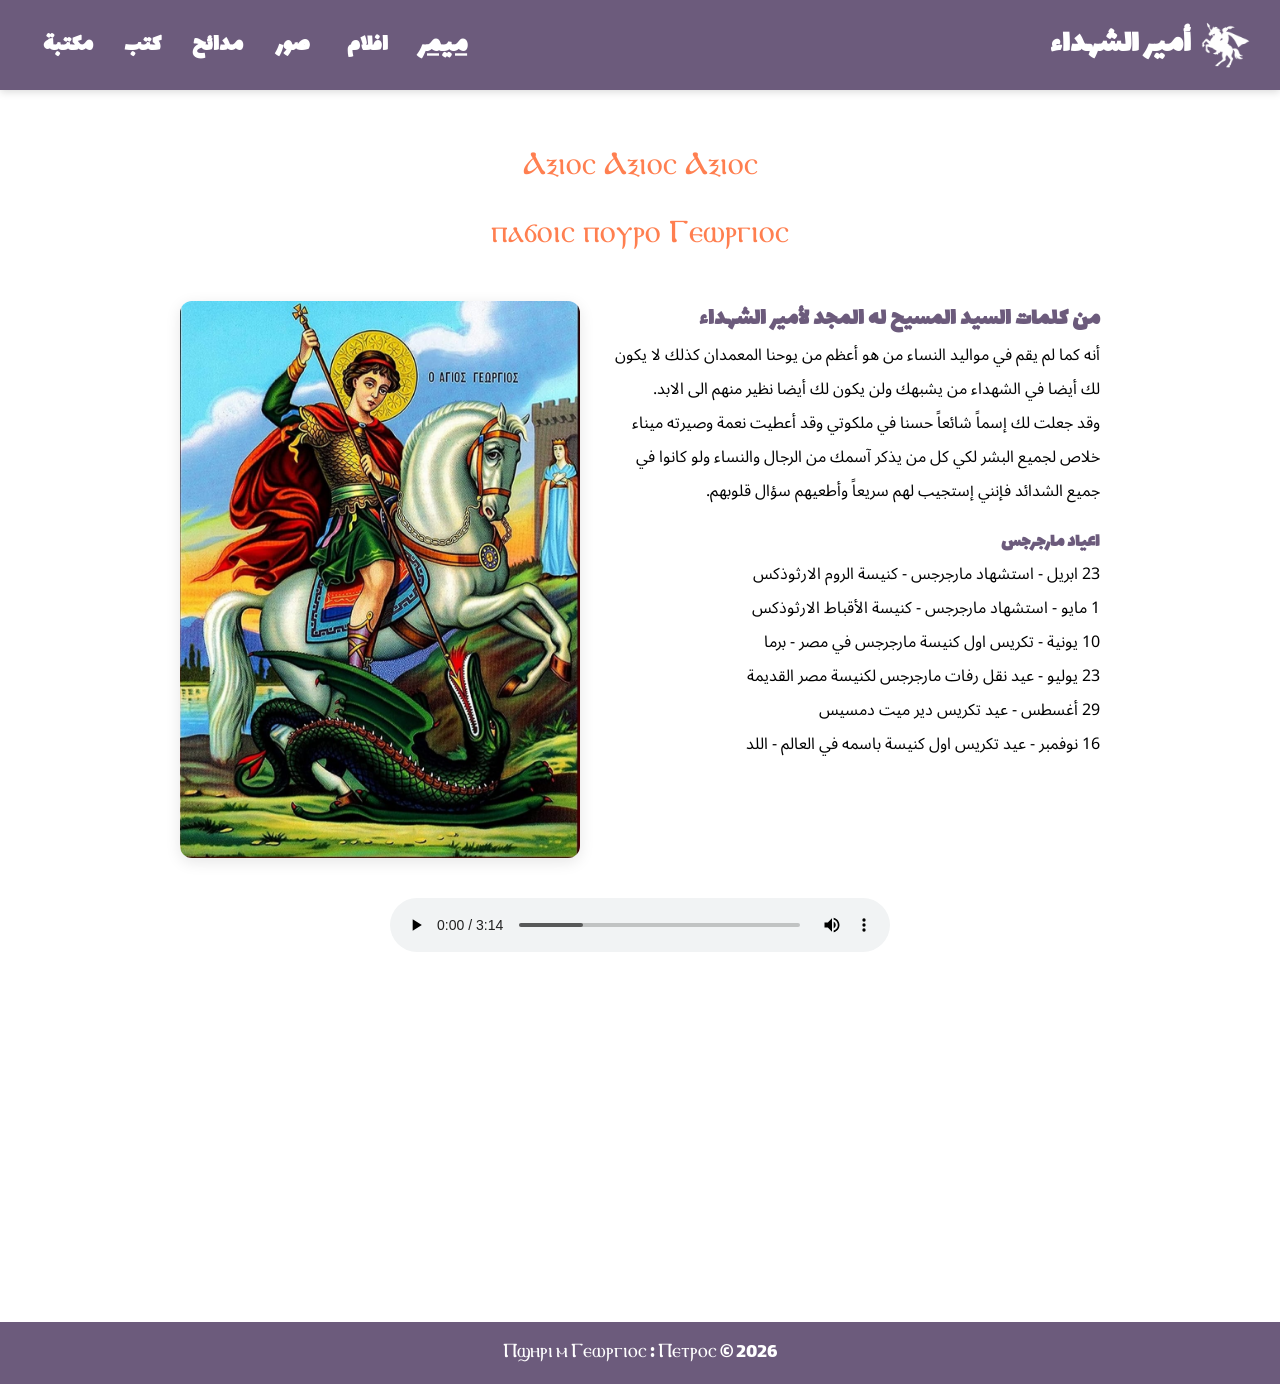
<file: index.html>
<!DOCTYPE html>
<html lang="en" dir="rtl">
  <head>
    <meta charset="UTF-8" />
    <link rel="shortcut icon" href="assets/fav-icon.png" type="image/x-icon">
    <link rel="stylesheet" href="assets/css/style.css" />
    <meta name="viewport" content="width=device-width, initial-scale=1.0" />
    <title>ميمر: أمير الشهداء العظيم</title>
  </head>
  <body>
    <nav>
      <div>
        <img src="assets/logo.png" alt="St. George Logo" />
        <h1>أمير الشهداء</h1>
      </div>
      <input type="checkbox" id="menu-toggle" class="menu-toggle" />
      <label for="menu-toggle" class="menu-icon">
        <span class="navicon"></span>
      </label>
      <ul class="menu">
        <li><h2><a href="index.html" class="active">ميمر</a></h2></li>
        <li><h2><a href="films.html">افلام</a></h2></li>
        <li><h2><a href="gallery.html">صور</a></h2></li>
        <li><h2><a href="melodies.html">مدائح</a></h2></li>
        <li><h2><a href="books.html">كتب</a></h2></li>
        <li><h2><a href="downloads.html">مكتبة</a></h2></li>
      </ul>
    </nav>
    <section class="lead">
      <p>Ⲁⲝⲓⲟⲥ Ⲁⲝⲓⲟⲥ Ⲁⲝⲓⲟⲥ</p>
      <p>ⲡⲁϭⲟⲓⲥ ⲡⲟⲩⲣⲟ Ⲅⲉⲱⲣⲅⲓⲟⲥ</p>
    </section>
    <main>
      <section class="hero">
        <div>
          <h2>من كلمات السيد المسيح له المجد لأمير الشهداء</h2>
          <p>أنه كما لم يقم في مواليد النساء من هو أعظم من يوحنا المعمدان كذلك لا يكون لك أيضا في الشهداء من يشبهك ولن يكون لك أيضا نظير منهم الى الابد.</p>
          <p>وقد جعلت لك إسماً شائعاً حسنا في ملكوتي وقد أعطيت نعمة وصيرته ميناء خلاص لجميع البشر لكي كل من يذكر آسمك من الرجال والنساء ولو كانوا في جميع الشدائد فإنني إستجيب لهم سريعاً وأطعيهم سؤال قلوبهم.</p>
          <h3>اعياد مارجرجس</h3>
          <p>23 ابريل - استشهاد مارجرجس - كنيسة الروم الارثوذكس</p>
          <p>1 مايو - استشهاد مارجرجس - كنيسة الأقباط الارثوذكس</p>
          <p>10 يونية - تكريس اول كنيسة مارجرجس في مصر - برما</p>
          <p>23 يوليو - عيد نقل رفات مارجرجس لكنيسة مصر القديمة</p>
          <p>29 أغسطس - عيد تكريس دير ميت دمسيس</p>
          <p>16 نوفمبر - عيد تكريس اول كنيسة باسمه في العالم - اللد</p>
        </div>
        <img src="assets/St-George.jpg" alt="st. George Icon">
        <div>
          <audio src="assets/soundtrack.mp3" width="500px" controls autoplay></audio>
        </div>
      </section>
      <!-- <section class="story">
        <h3>ميمر امير الشهداء - كتاب</h3>
        <p>ولد سنة 240م بكبادوكيا</p>
        <p>باسم: الأمير: جاورجيوس انسطاسيوس يوحنا</p>
      </section> -->
    </main>

    <div style="margin-top: 350px"></div>

    <footer>
      <p>Ⲡϣⲏⲣⲓ ⲙ Ⲅⲉⲱⲣⲅⲓⲟⲥ : Ⲡⲉⲧⲣⲟⲥ © 2026</p>
    </footer>

    
  </body>
</html>
</file>
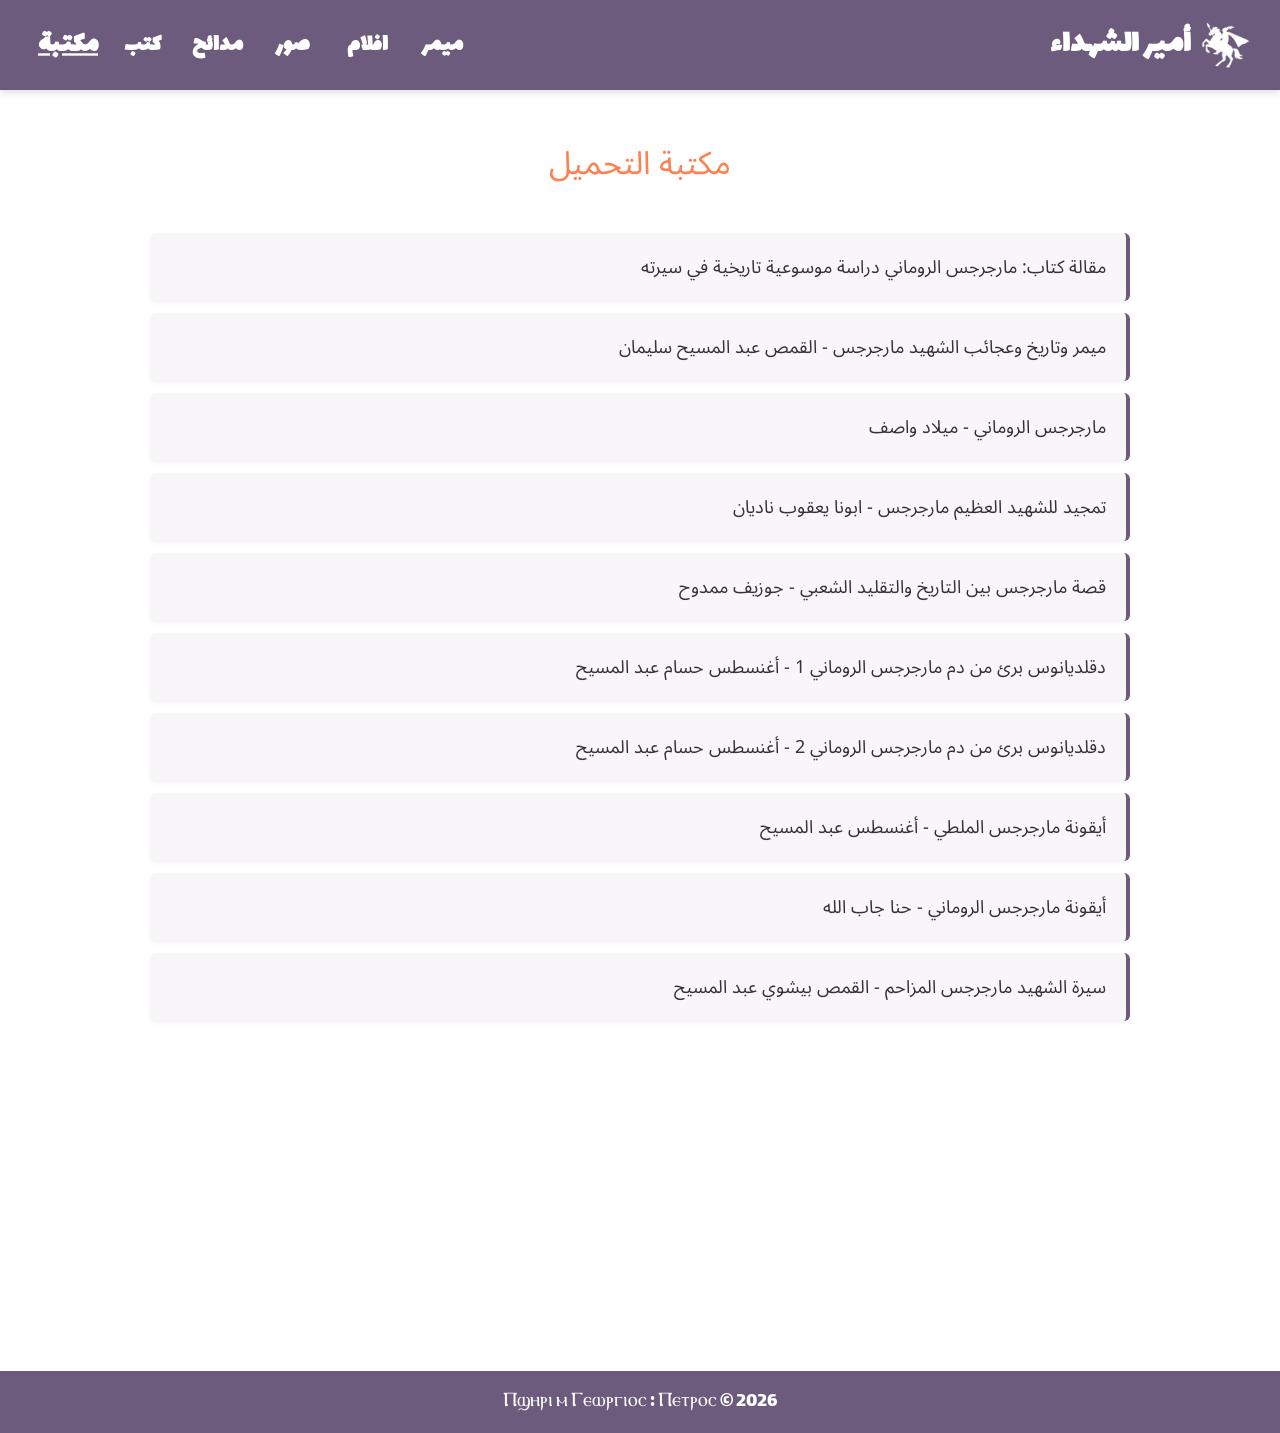
<file: downloads.html>
<!DOCTYPE html>
<html lang="en" dir="rtl">
  <head>
    <meta charset="UTF-8" />
    <link rel="shortcut icon" href="assets/fav-icon.png" type="image/x-icon">
    <link rel="stylesheet" href="assets/css/style.css" />
    <meta name="viewport" content="width=device-width, initial-scale=1.0" />
    <title>مكتبة التحميل</title>
  </head>
  <body>
    <nav>
      <div>
        <img src="assets/logo.png" alt="St. George Logo" />
        <h1>أمير الشهداء</h1>
      </div>
      <input type="checkbox" id="menu-toggle" class="menu-toggle" />
      <label for="menu-toggle" class="menu-icon">
        <span class="navicon"></span>
      </label>
      <ul class="menu">
        <li><h2><a href="index.html">ميمر</a></h2></li>
        <li><h2><a href="films.html">افلام</a></h2></li>
        <li><h2><a href="gallery.html">صور</a></h2></li>
        <li><h2><a href="melodies.html">مدائح</a></h2></li>
        <li><h2><a href="books.html">كتب</a></h2></li>
        <li><h2><a href="downloads.html" class="active">مكتبة</a></h2></li>
      </ul>
    </nav>
    <section class="lead">
      <p>مكتبة التحميل</p>
    </section>
    <main>
      <section class="downloads-container">
        <a href="assets/downloads/مقالة_كتاب_مارجرجس_الروماني_دراسة_موسوعية_تاريخية_في_سيرته.pdf" target="_blank">مقالة كتاب: مارجرجس الروماني دراسة موسوعية تاريخية في سيرته</a>
        <a href="assets/downloads/ميمر_وتاريخ_وعجائب_الشهيد_مارجرجس-القمص_عبدالمسيح_سليمان.pdf" target="_blank">ميمر وتاريخ وعجائب الشهيد مارجرجس - القمص عبد المسيح سليمان</a>
        <a href="assets/downloads/مارجرجس_الروماني-ميلاد_واصف.pdf" target="_blank">مارجرجس الروماني - ميلاد واصف</a>
        <a href="assets/downloads/تمجيد_للشهيد_العظيم_مارجرجس-يعقوب_ناديان.pdf" target="_blank">تمجيد للشهيد العظيم مارجرجس - ابونا يعقوب ناديان</a>
        <a href="assets/downloads/قصة_مارجرجس_بين_التاريخ_والتقليد_الشعبي-جوزيف_ممدوح.pdf" target="_blank">قصة مارجرجس بين التاريخ والتقليد الشعبي - جوزيف ممدوح</a>
        <a href="assets/downloads/دقلديانوس_برئ_من_دم_مارجرجس_الروماني1-أغنسطس_حسام_عبدالمسيح.pdf" target="_blank">دقلديانوس برئ من دم مارجرجس الروماني 1 - أغنسطس حسام عبد المسيح</a>
        <a href="assets/downloads/دقلديانوس_برئ_من_دم_مارجرجس_الروماني2-أغنسطس_حسام_عبدالمسيح.pdf" target="_blank">دقلديانوس برئ من دم مارجرجس الروماني 2 - أغنسطس حسام عبد المسيح</a>
        <a href="assets/downloads/أيقونة_مارجرجس_الملطي-أغنسطس_عبدالمسيح.pdf" target="_blank">أيقونة مارجرجس الملطي - أغنسطس عبد المسيح</a>
        <a href="assets/downloads/أيقونة_مارجرجس_الروماني-حنا_جاب_الله.pdf" target="_blank">أيقونة مارجرجس الروماني - حنا جاب الله</a>
        <a href="assets/downloads/سيرة_الشهيد_مارجرجس_المزاحم-القمص_بيشوي_عبدالمسيح.pdf" target="_blank">سيرة الشهيد مارجرجس المزاحم - القمص بيشوي عبد المسيح</a>
        </div>
      </section>
    </main>

    <div style="margin-top: 350px"></div>

    <footer>
      <p>Ⲡϣⲏⲣⲓ ⲙ Ⲅⲉⲱⲣⲅⲓⲟⲥ : Ⲡⲉⲧⲣⲟⲥ © 2026</p>
    </footer>

    
  </body>
</html>
</file>
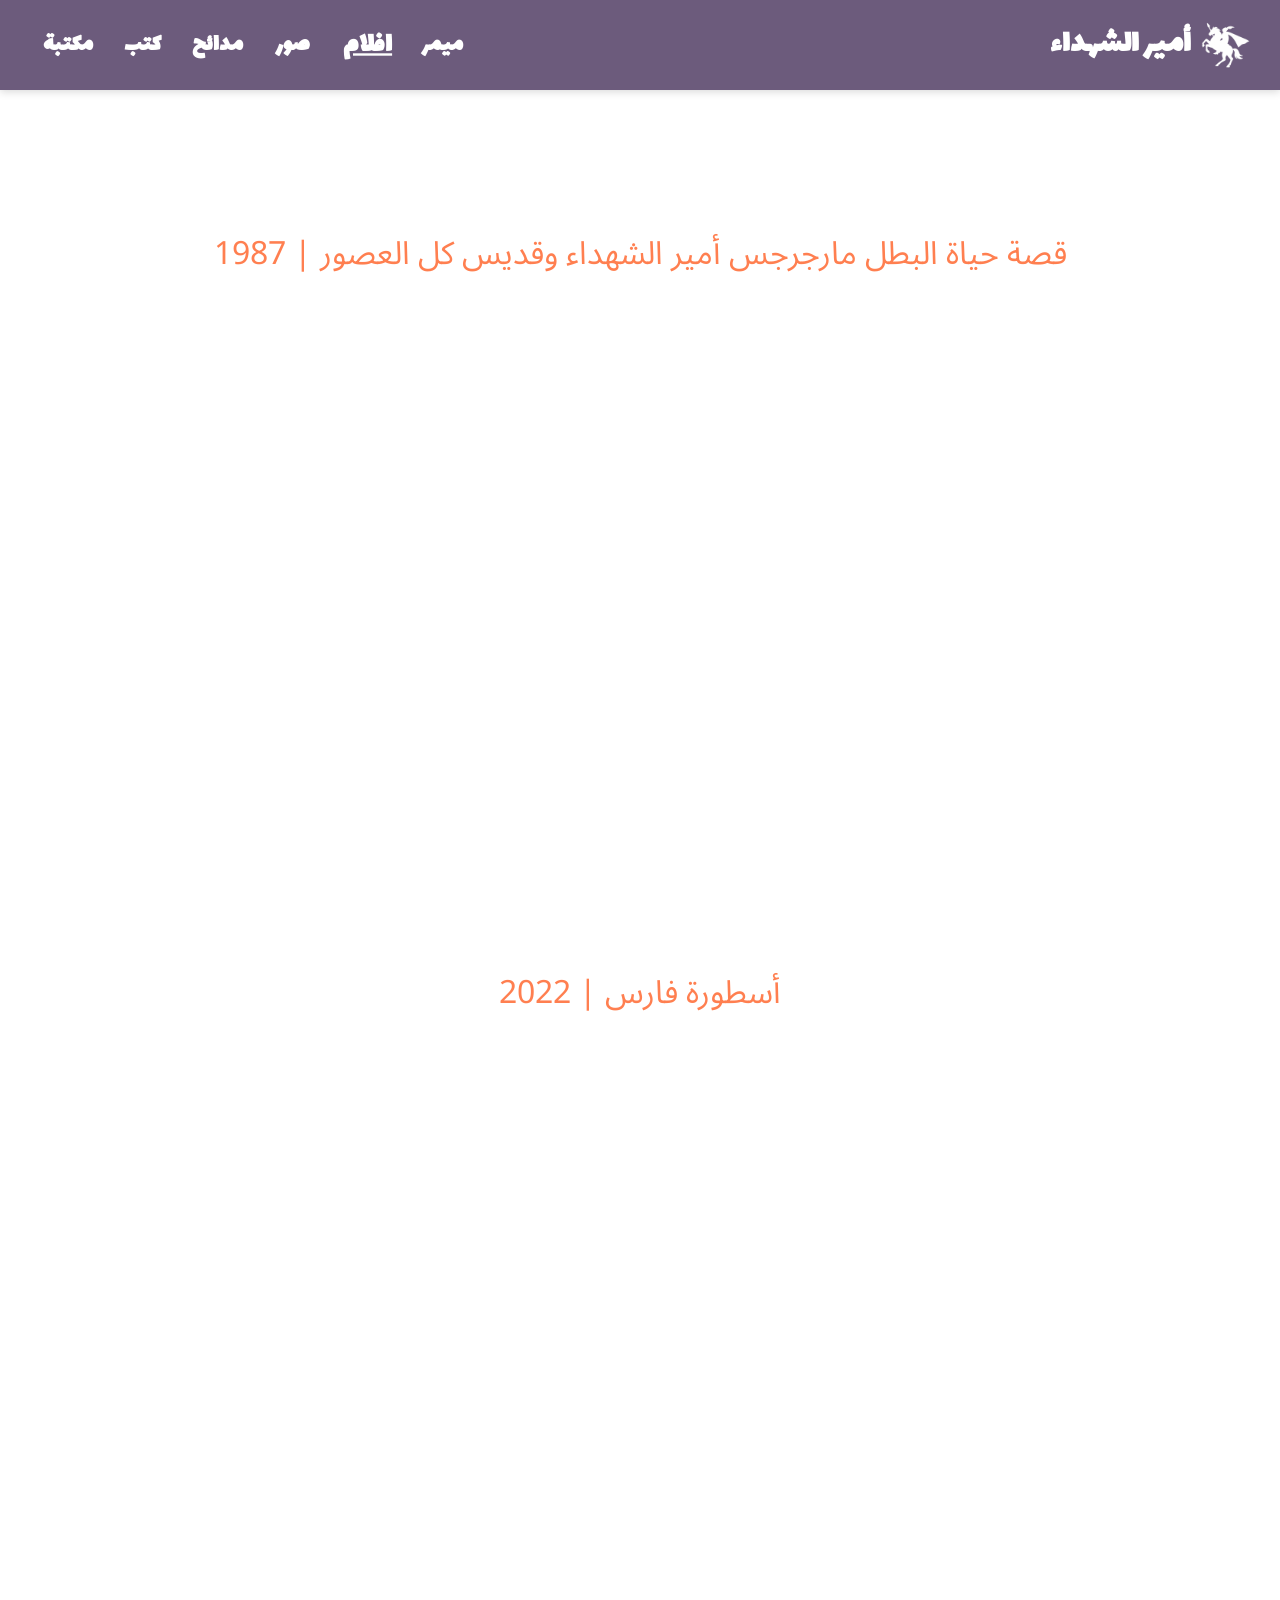
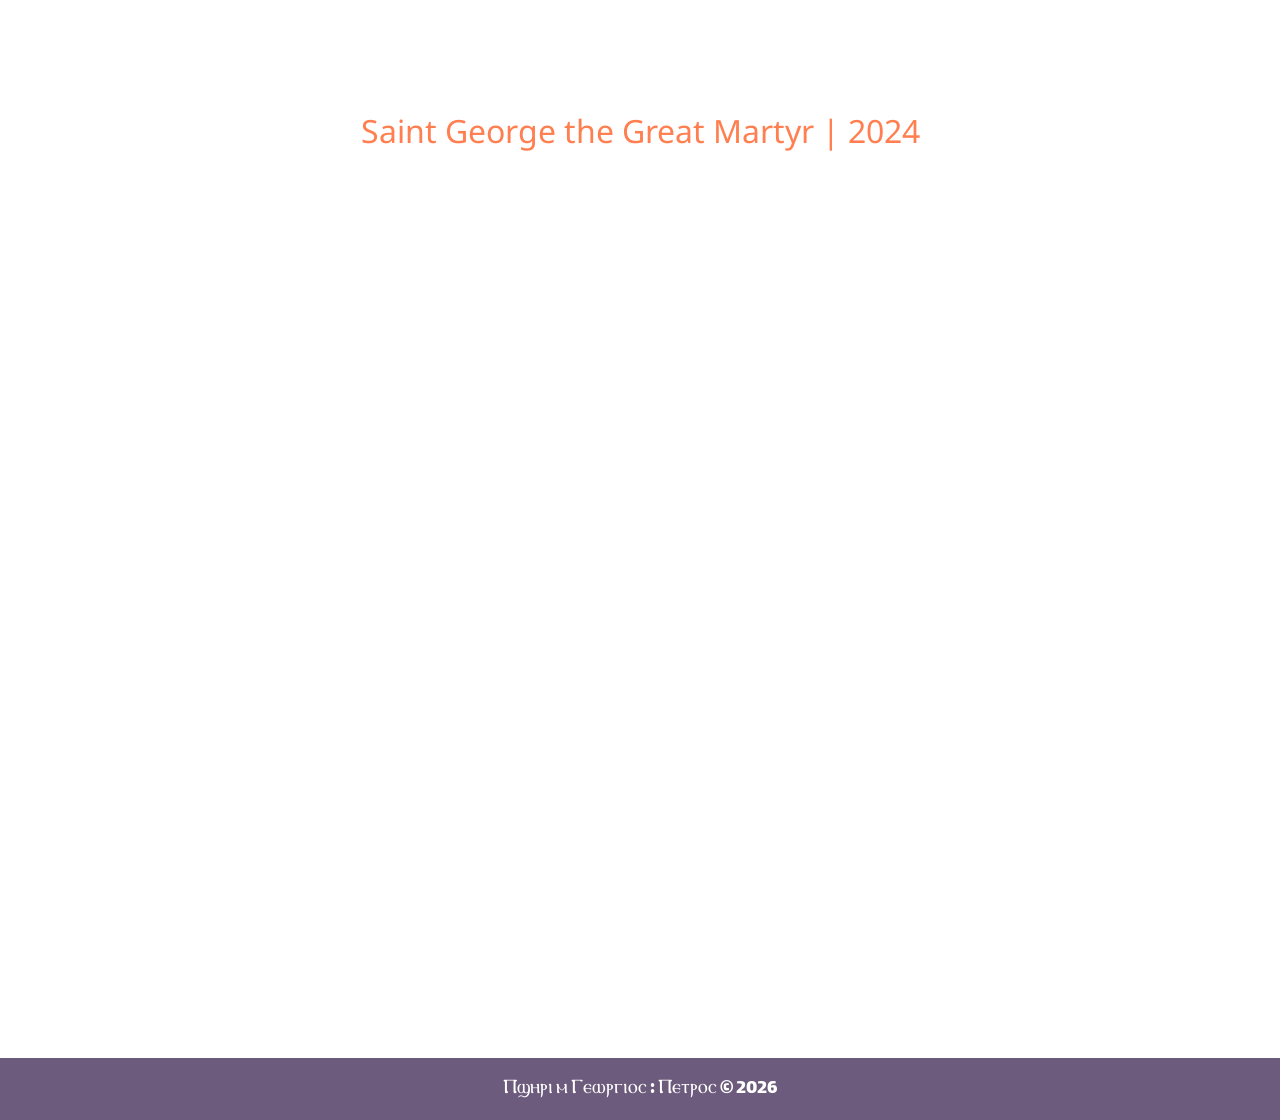
<file: films.html>
<!DOCTYPE html>
<html lang="en" dir="rtl">
  <head>
    <meta charset="UTF-8" />
    <link rel="shortcut icon" href="assets/fav-icon.png" type="image/x-icon">
    <link rel="stylesheet" href="assets/css/style.css" />
    <meta name="viewport" content="width=device-width, initial-scale=1.0" />
    <title>افلام</title>

  </head>
  <body>
    <nav>
      <div>
        <img src="assets/logo.png" alt="St. George Logo" />
        <h1>أمير الشهداء</h1>
      </div>
      <input type="checkbox" id="menu-toggle" class="menu-toggle" />
      <label for="menu-toggle" class="menu-icon">
        <span class="navicon"></span>
      </label>
      <ul class="menu">
        <li><h2><a href="index.html">ميمر</a></h2></li>
        <li><h2><a href="films.html" class="active">افلام</a></h2></li>
        <li><h2><a href="gallery.html">صور</a></h2></li>
        <li><h2><a href="melodies.html">مدائح</a></h2></li>
        <li><h2><a href="books.html">كتب</a></h2></li>
        <li><h2><a href="downloads.html">مكتبة</a></h2></li>
      </ul>
    </nav>
    
    <main>
      <section class="films-container">

        <!-- قصة حياة البطل مارجرجس أمير الشهداء وقديس كل العصور | 1987 -->
        <div class="lead">
          <p>قصة حياة البطل مارجرجس أمير الشهداء وقديس كل العصور | 1987</p>
        </div>
        <div class="video-container">
          <iframe 
            src="https://www.youtube.com/embed/nFx_f0WAjE4"
            title="YouTube video player"
            frameborder="0"
            allow="accelerometer; autoplay; clipboard-write; encrypted-media; gyroscope; picture-in-picture; web-share"
            referrerpolicy="strict-origin-when-cross-origin"
            allowfullscreen>
          </iframe>
        </div>

        <!-- أسطورة فارس | 2022 -->
        <div class="lead">
          <p>أسطورة فارس | 2022</p>
        </div>
        <div class="video-container">
          <iframe src="https://www.youtube.com/embed/-7H7VgkpY6U" 
          title="YouTube video player" 
          frameborder="0" 
          allow="accelerometer; autoplay; clipboard-write; encrypted-media; gyroscope; picture-in-picture; web-share" 
          referrerpolicy="strict-origin-when-cross-origin" 
          allowfullscreen>
        </iframe>
        </div>

        <!-- Jorge da Capadócia | 2024 -->
        <!-- <div class="lead">
          <p>Jorge da Capadócia | 2024</p>
        </div>
        <div class="video-container">
          <iframe src="https://www.youtube.com/embed/cyogqjxlZb8" 
          title="YouTube video player" 
          frameborder="0" 
          allow="accelerometer; autoplay; clipboard-write; encrypted-media; gyroscope; picture-in-picture; web-share" 
          referrerpolicy="strict-origin-when-cross-origin" 
          allowfullscreen>
        </iframe>
        </div> -->

        <!-- Saint George the Great Martyr | 2024 -->
        <div class="lead">
          <p>Saint George the Great Martyr | 2024</p>
        </div>
        <div class="video-container">
          <iframe src="https://www.youtube.com/embed/DdCqUVEQFYk" 
          title="YouTube video player" 
          frameborder="0" 
          allow="accelerometer; autoplay; clipboard-write; encrypted-media; gyroscope; picture-in-picture; web-share" 
          referrerpolicy="strict-origin-when-cross-origin" 
          allowfullscreen>
        </iframe>
        </div>
      </section>

      <div style="margin-top: 350px"></div>

      <footer>
        <p>Ⲡϣⲏⲣⲓ ⲙ Ⲅⲉⲱⲣⲅⲓⲟⲥ : Ⲡⲉⲧⲣⲟⲥ © 2026</p>
      </footer>

    </main>
  </body>
</html>
</file>
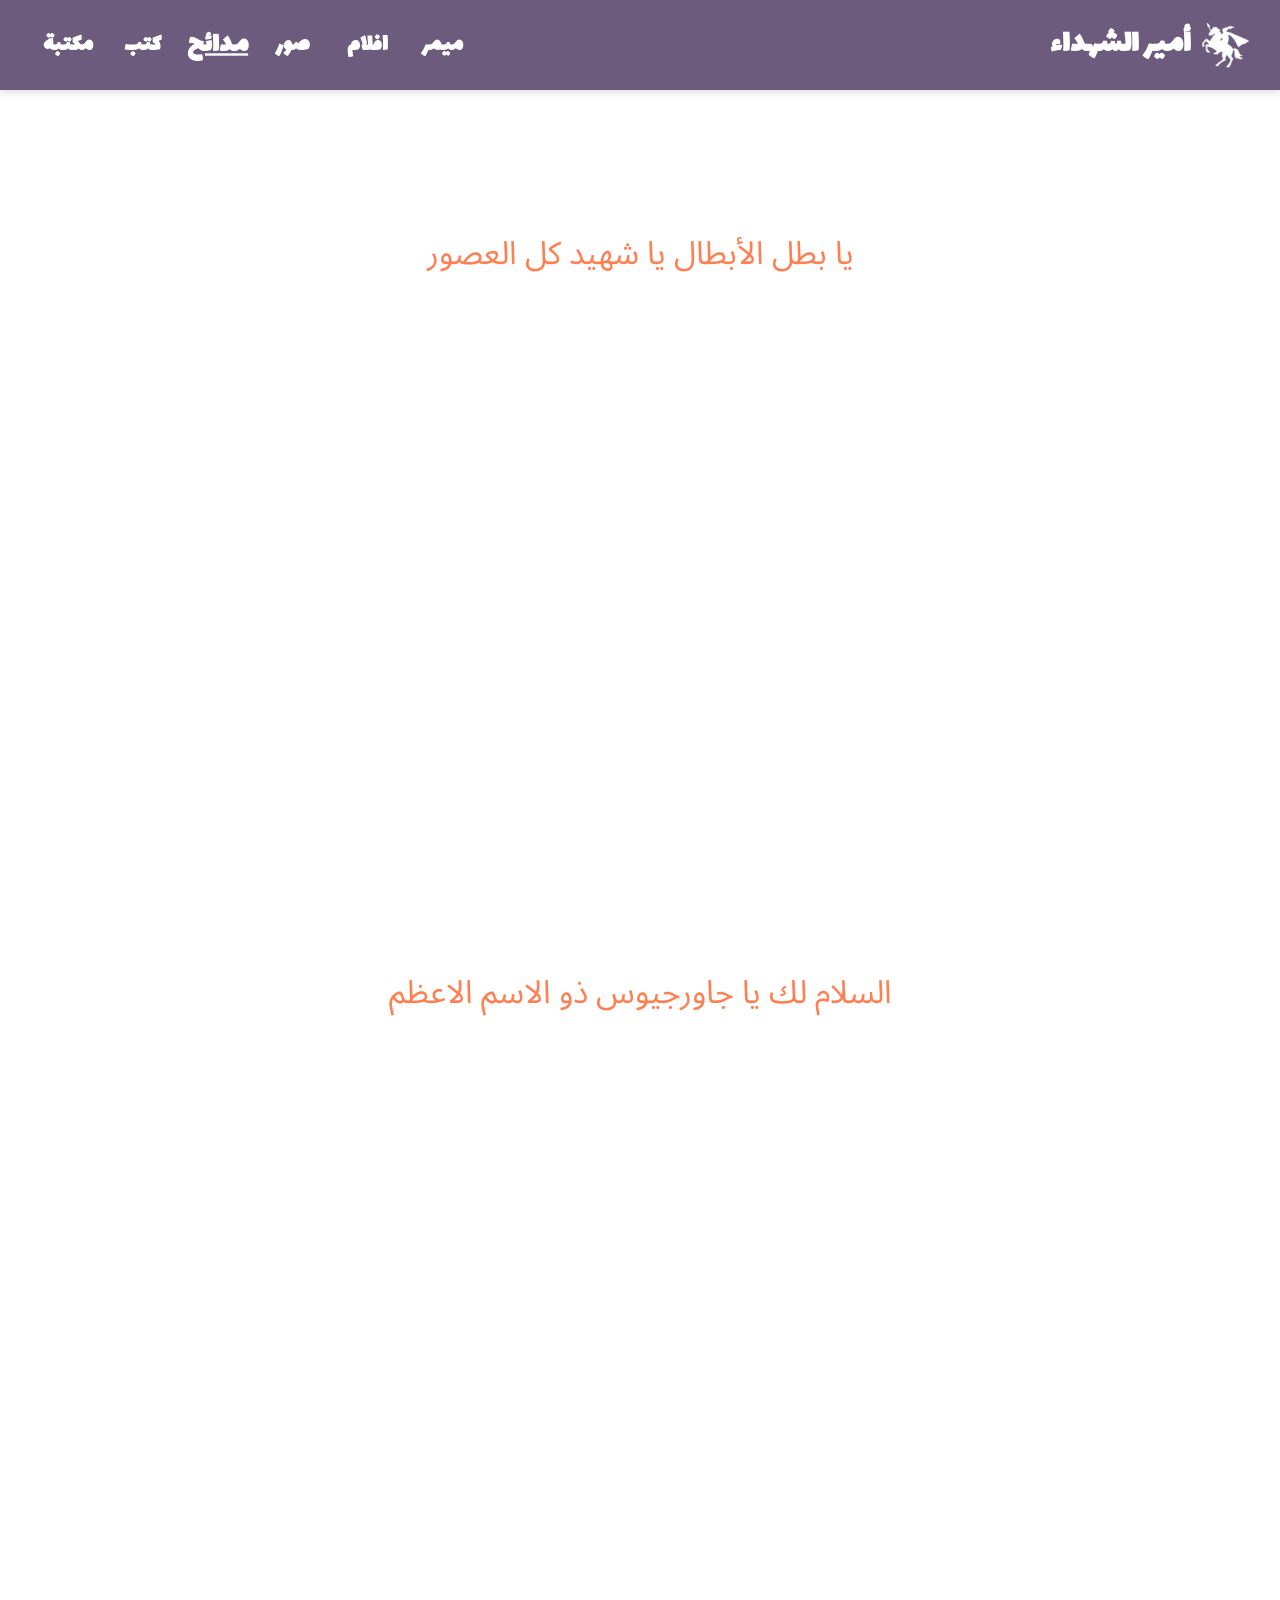
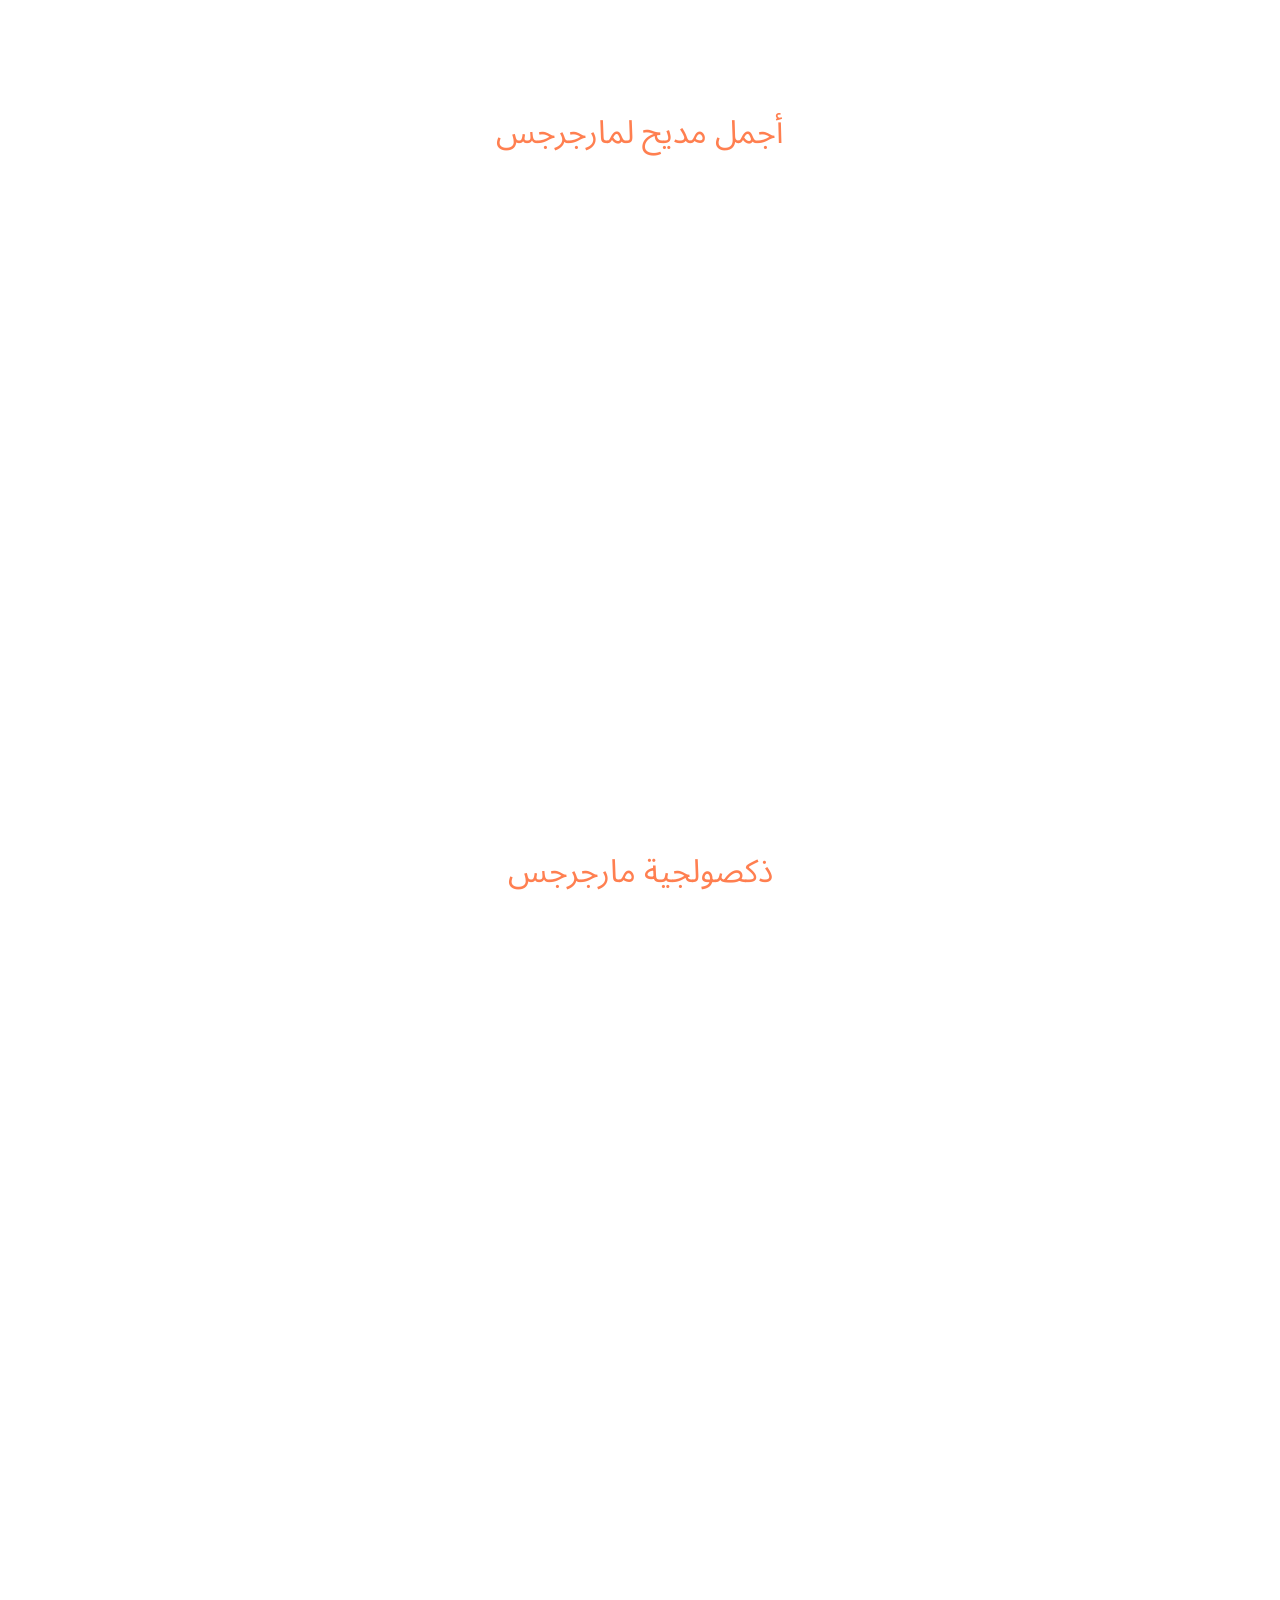
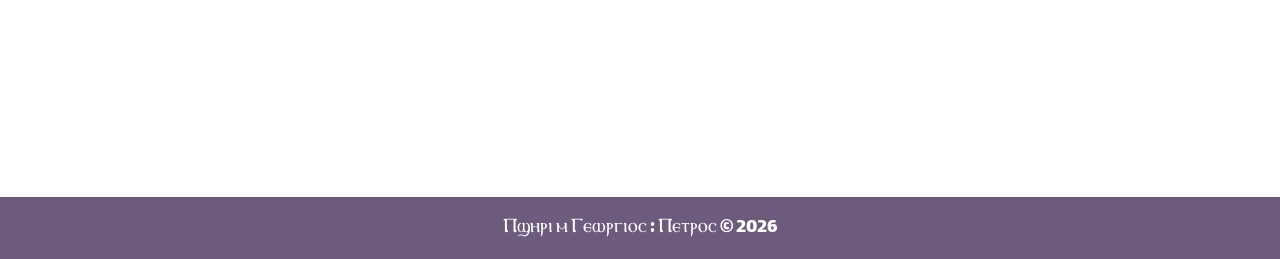
<file: melodies.html>
<!DOCTYPE html>
<html lang="en" dir="rtl">
  <head>
    <meta charset="UTF-8" />
    <link rel="shortcut icon" href="assets/fav-icon.png" type="image/x-icon">
    <link rel="stylesheet" href="assets/css/style.css" />
    <meta name="viewport" content="width=device-width, initial-scale=1.0" />
    <title>مدائح الأمير</title>
  </head>
  <body>
    <nav>
      <div>
        <img src="assets/logo.png" alt="St. George Logo" />
        <h1>أمير الشهداء</h1>
      </div>
      <input type="checkbox" id="menu-toggle" class="menu-toggle" />
      <label for="menu-toggle" class="menu-icon">
        <span class="navicon"></span>
      </label>
      <ul class="menu">
        <li><h2><a href="index.html">ميمر</a></h2></li>
        <li><h2><a href="films.html">افلام</a></h2></li>
        <li><h2><a href="gallery.html">صور</a></h2></li>
        <li><h2><a href="melodies.html" class="active">مدائح</a></h2></li>
        <li><h2><a href="books.html">كتب</a></h2></li>
        <li><h2><a href="downloads.html">مكتبة</a></h2></li>
      </ul>
    </nav>
    <main>
      <section class="films-container">

        <!-- يا بطل الأبطال يا شهيد كل العصور -->
        <div class="lead">
          <p>يا بطل الأبطال يا شهيد كل العصور</p>
        </div>
        <div class="video-container">
          <iframe 
            src="https://www.youtube.com/embed/_VmMEi-xgE"
            title="YouTube video player"
            frameborder="0"
            allow="accelerometer; autoplay; clipboard-write; encrypted-media; gyroscope; picture-in-picture; web-share"
            referrerpolicy="strict-origin-when-cross-origin"
            allowfullscreen>
          </iframe>
        </div>

        <!-- السلام لك يا جاورجيوس ذو الاسم الاعظم -->
        <div class="lead">
          <p>السلام لك يا جاورجيوس ذو الاسم الاعظم</p>
        </div>
        <div class="video-container">
          <iframe src="https://www.youtube.com/embed/U9TQOzPrj7s" 
          title="YouTube video player" 
          frameborder="0" 
          allow="accelerometer; autoplay; clipboard-write; encrypted-media; gyroscope; picture-in-picture; web-share" 
          referrerpolicy="strict-origin-when-cross-origin" 
          allowfullscreen>
        </iframe>
        </div>

        <!-- أجمل مديح لمارجرجس -->
        <div class="lead">
          <p>أجمل مديح لمارجرجس</p>
        </div>
        <div class="video-container">
          <iframe src="https://www.youtube.com/embed/P1p415ekPPs" 
          title="YouTube video player" 
          frameborder="0" 
          allow="accelerometer; autoplay; clipboard-write; encrypted-media; gyroscope; picture-in-picture; web-share" 
          referrerpolicy="strict-origin-when-cross-origin" 
          allowfullscreen>
        </iframe>
        </div>

        <!-- ذكصولجية مارجرجس -->
        <div class="lead">
          <p>ذكصولجية مارجرجس</p>
        </div>
        <div class="video-container">
          <iframe src="https://www.youtube.com/embed/OFi36xqbSBM" 
          title="YouTube video player" 
          frameborder="0" 
          allow="accelerometer; autoplay; clipboard-write; encrypted-media; gyroscope; picture-in-picture; web-share" 
          referrerpolicy="strict-origin-when-cross-origin" 
          allowfullscreen>
        </iframe>
        </div>
      </section>

      <div style="margin-block-start: 350px"></div>

      <footer>
        <p>Ⲡϣⲏⲣⲓ ⲙ Ⲅⲉⲱⲣⲅⲓⲟⲥ : Ⲡⲉⲧⲣⲟⲥ © 2026</p>
      </footer>

    </main>
  </body>
</html>
</file>
<file: assets/css/style.css>
/* Index */
@font-face {
  font-family: "NotoSansArabic-Regular";
  src: url("../fonts/NotoSansArabic-Regular.ttf");
  font-weight: 400;
}
@font-face {
  font-family: "Lalezar-Regular";
  src: url("../fonts/Lalezar-Regular.ttf");
  font-weight: 400;
}
* {
  margin: 0px;
  padding: 0px;
  box-sizing: border-box;
}
p {
  font-family: "NotoSansArabic-Regular";
}
h2,h3 {
  font-family: "Lalezar-Regular";
  color: #6c5b7c;
}
nav {
  padding-inline: 30px;
  padding-block: 20px;
  background-color: #6c5b7c;
  display: flex;
  justify-content: space-between;
  align-items: center;
  position: fixed;
  top: 0;
  left: 0;
  width: 100%;
  z-index: 1000;
  box-shadow: 0 2px 8px rgba(0, 0, 0, 0.15);
}
nav > div {
  display: flex;
  align-items: center;
  gap: 10px;
}
nav > div > h1 {
  display: inline-block;
  font-family: "Lalezar-Regular";
  color: white;
  font-size: 32px;
}
nav > div > img {
  width: 49px;
  height: auto;
}
/* Checkbox Hack elements */
.menu-toggle {
  display: none;
}
.menu-icon {
  display: none;
  cursor: pointer;
  padding: 10px;
  user-select: none;
}
.menu-icon .navicon {
  background: white;
  display: block;
  height: 3px;
  position: relative;
  transition: background 0.2s ease-out;
  width: 25px;
}
.menu-icon .navicon:before,
.menu-icon .navicon:after {
  background: white;
  content: '';
  display: block;
  height: 100%;
  position: absolute;
  transition: all 0.2s ease-out;
  width: 100%;
}
.menu-icon .navicon:before {
  top: 8px;
}
.menu-icon .navicon:after {
  top: -8px;
}

nav > .menu {
  list-style-type: none;
  display: flex;
}
nav > .menu > li {
  display: flex;
  justify-content: center;
  width: 75px;
}
nav > .menu > li > h2 > a {
  text-decoration: none;
  color: white;
  display: inline-block; /* For transform: scale(1.2) to work */
  transition: transform 0.3s ease;
}
nav > .menu > li > h2 > a:hover {
  transform: scale(1.2);
  text-decoration: underline;
}
nav > .menu > li > h2 > a.active {
  transform: scale(1.2);
  text-decoration: underline;
}
main {
    text-align: right;
}
.hero {
  display: grid;
  grid-template-columns: minmax(300px, 500px) minmax(250px, 400px);
  grid-template-rows: auto auto;
  gap: 20px;
  justify-content: center;
  padding-inline: 20px;
  max-width: 1000px;
  margin-inline: auto;
}
.hero > div:first-child {
  grid-column: 1/2;
  grid-row: 1/2;
}
.hero > img:nth-child(2) {
  grid-column: 2/3;
  grid-row: 1/2;
  border-radius: 12px;
  box-shadow: 0 4px 15px rgba(0, 0, 0, 0.1);
}
.hero > img {
  width: 100%;
  height: auto;
}
.hero > div:last-child {
  grid-column: 1/3;
  grid-row: 2/3;
  display: flex;
  justify-content: center;
  margin-block: 20px;
}
.hero > div > h3 {
  margin-block-start: 20px;
}
audio {
  width: 100%;
  max-width: 500px;
}
.lead {
  display: flex;
  flex-direction: column;
  align-items: center;
  color: coral;
  margin-block-start: 130px;
  margin-block-end: 35px;
}
.lead > p {
  margin-block: 0px;
  font-size: 32px;
}
footer {
  padding-inline: 15px;
  padding-block: 15px;
  background-color: #6c5b7c;
  display: flex;
  justify-content: center;
}
footer > p {
  font-family: "Lalezar-Regular";
  color: white;
  font-size: 20px;
}
/* Films Page */
main > .films-container {
  padding-top: 90px;
}
main > section > .films-container > .lead > p {
  margin-block: 0px;
  font-size: 32px;
}
.video-container {
  width: 100%;
  display: flex;
  justify-content: center;
  margin-block: 20px;
}

.video-container iframe {
  width: 80%;   
  max-width: 900px;
  aspect-ratio: 16/9;
  border: none;
  border-radius: 10px;
}
/* Gallery Page */
.gallery-container {
  display: grid;
  grid-template-columns: repeat(auto-fill, minmax(180px, 1fr));
  gap: 15px;
  margin-inline: 150px;
}
.gallery-container > .photo {
  border: 1px solid #ccc;
  width: 100%;
  aspect-ratio: 1 / 1;
  overflow: hidden;
  border-radius: 8px;
  transition: border 0.3s ease, transform 0.3s ease, box-shadow 0.3s ease;
}

.gallery-container > .photo:hover {
  border: 2px solid #6c5b7c;
  transform: translateY(-5px);
  box-shadow: 0 5px 15px rgba(108, 91, 124, 0.3);
}

.gallery-container > .photo img {
  width: 100%;
  height: 100%;
  object-fit: cover;
}
.gallery-lead {
  display: flex;
  flex-direction: column;
  align-items: center;
  color: coral;
  margin-block-start: 130px;
  margin-block-end: 35px;
}
.gallery-lead > p {
  margin-block: 0px;
  font-size: 32px;
}
/* Books Page */
.books-container {
  display: grid;
  grid-template-columns: repeat(auto-fill, minmax(180px, 1fr));
  gap: 15px;
  margin-inline: 150px;
}
.books-container > .photo {
  border: 1px solid #ccc;
  width: 100%;
  aspect-ratio: 2 / 3;
  overflow: hidden;
  border-radius: 8px;
  transition: border 0.3s ease, transform 0.3s ease, box-shadow 0.3s ease;
}

.books-container > .photo:hover {
  border: 2px solid #6c5b7c;
  transform: translateY(-5px);
  box-shadow: 0 5px 15px rgba(108, 91, 124, 0.3);
}

.books-container > .photo img {
  width: 100%;
  height: 100%;
  object-fit: cover;
}
.books-lead {
  display: flex;
  flex-direction: column;
  align-items: center;
  color: coral;
  margin-block-start: 130px;
  margin-block-end: 35px;
}
.books-lead > p {
  margin-block: 0px;
  font-size: 32px;
}
/* Downloads Page */
.downloads-container {
  margin-inline: 150px;
  display: flex;
  flex-direction: column;
  gap: 12px;
}
.downloads-container > a {
  font-family: "NotoSansArabic-Regular";
  display: block;
  padding: 15px 20px;
  background-color: #f8f6f9;
  border-right: 4px solid #6c5b7c;
  border-radius: 6px;
  color: #333;
  text-decoration: none;
  font-size: 18px;
  transition: background-color 0.2s ease, transform 0.2s ease, box-shadow 0.2s ease;
  box-shadow: 0 2px 4px rgba(0, 0, 0, 0.05);
}
.downloads-container > a:hover {
  background-color: #eeeaf1;
  transform: translateX(-5px);
  box-shadow: 0 4px 8px rgba(0, 0, 0, 0.1);
}

/* Media Queries for Responsiveness */

@media (max-width: 992px) {
  .hero {
    grid-template-columns: 1fr;
    grid-template-rows: auto auto auto;
    gap: 25px;
  }
  
  .hero > div:first-child {
    grid-column: 1;
    grid-row: 2;
  }
  
  .hero > img:nth-child(2) {
    grid-column: 1;
    grid-row: 1;
    max-width: 100%;
    height: auto;
  }
  
  .hero > div:last-child {
    grid-column: 1;
    grid-row: 3;
  }
  
  .gallery-container,
  .books-container,
  .downloads-container {
    margin-inline: 40px;
  }
}

@media (max-width: 768px) {
  /* Navigation Bar Drawer (Hamburger Menu) */
  nav {
    padding-inline: 20px;
    padding-block: 15px;
  }
  
  nav > div > h1 {
    font-size: 24px;
  }
  
  nav > div > img {
    width: 38px;
  }
  
  .menu-icon {
    display: block;
  }
  
  nav > .menu {
    display: none;
    flex-direction: column;
    width: 100%;
    background-color: #6c5b7c;
    position: absolute;
    top: 100%;
    left: 0;
    padding-block: 10px;
    box-shadow: 0 4px 10px rgba(0, 0, 0, 0.15);
  }
  
  nav > .menu > li {
    width: 100%;
    padding-block: 12px;
    border-bottom: 1px solid rgba(255, 255, 255, 0.1);
  }
  
  nav > .menu > li:last-child {
    border-bottom: none;
  }
  
  nav > .menu > li > h2 > a {
    font-size: 20px;
  }
  
  .menu-toggle:checked ~ .menu {
    display: flex;
  }
  
  /* Animate Hamburger to X */
  .menu-toggle:checked ~ .menu-icon .navicon {
    background: transparent;
  }
  
  .menu-toggle:checked ~ .menu-icon .navicon:before {
    transform: rotate(-45deg);
    top: 0;
  }
  
  .menu-toggle:checked ~ .menu-icon .navicon:after {
    transform: rotate(45deg);
    top: 0;
  }
  
  /* Adjust Lead Headers */
  .lead,
  .gallery-lead,
  .books-lead {
    margin-block-start: 100px;
    margin-block-end: 25px;
    padding-inline: 15px;
    text-align: center;
  }
  
  .lead > p,
  .gallery-lead > p,
  .books-lead > p {
    font-size: 24px;
  }
  
  /* Layout adjustments */
  .gallery-container,
  .books-container {
    margin-inline: 15px;
    grid-template-columns: repeat(auto-fill, minmax(130px, 1fr));
    gap: 12px;
  }
  
  .downloads-container {
    margin-inline: 15px;
  }
  
  .downloads-container > a {
    font-size: 16px;
    padding: 12px 15px;
  }
  
  .video-container iframe {
    width: 95%;
  }
  
  main > .films-container {
    padding-top: 10px;
  }
  
  footer > p {
    font-size: 16px;
  }

  /* Responsive spacer divs */
  div[style*="margin-top: 350px"],
  div[style*="margin-block-start: 350px"] {
    margin-top: 120px !important;
    margin-block-start: 120px !important;
  }
}
</file>
